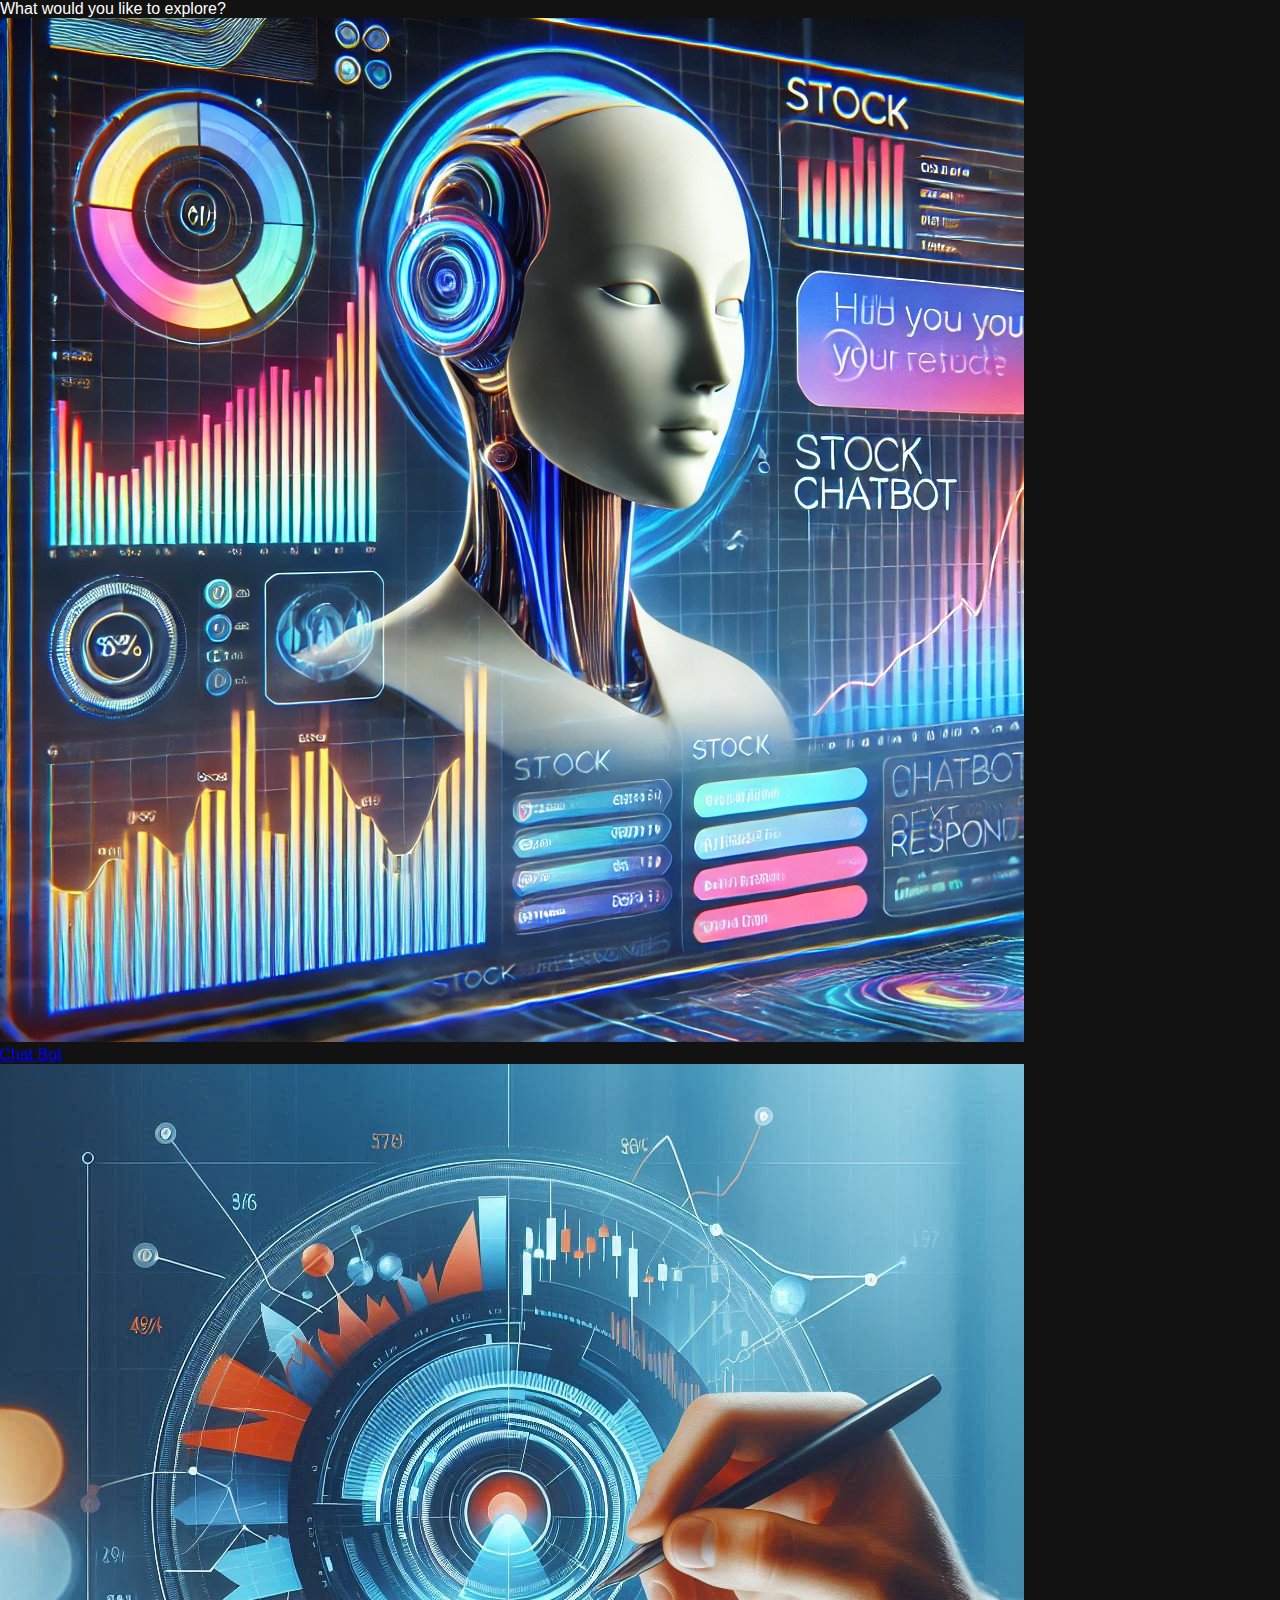
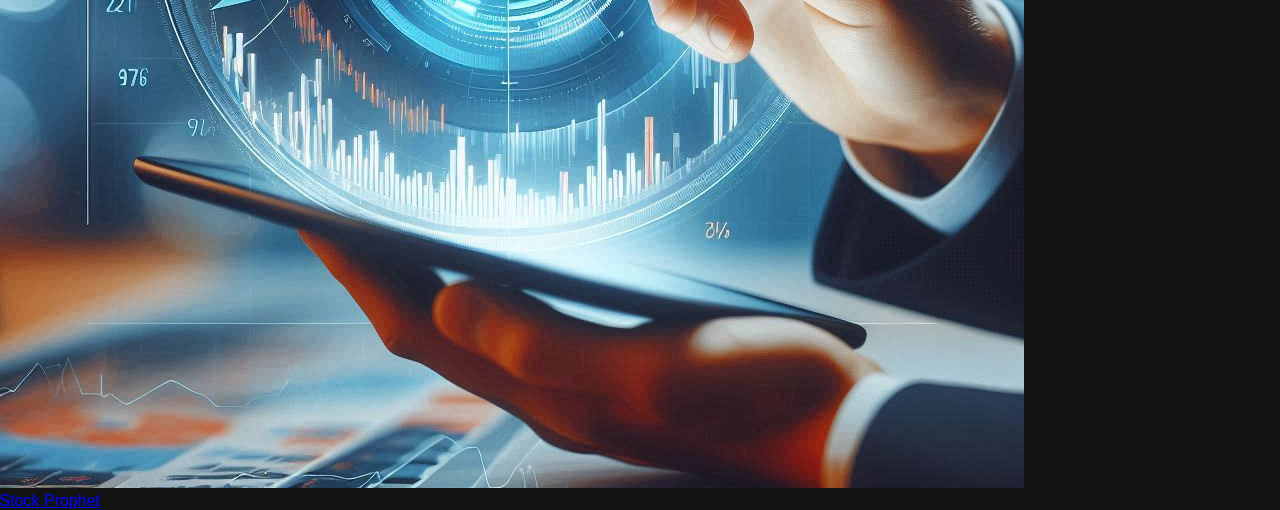
<file: frontend/index.html>
<!DOCTYPE html>
<html lang="en">
<head>
    <meta charset="UTF-8">
    <meta name="viewport" content="width=device-width, initial-scale=1.0">
    <title>Stock Bot</title>
    <link rel="stylesheet" href="/static/style.css">
</head>
<body>
    <div class="bg-animation">
        <div id="stars"></div>
        <div id="stars2"></div>
        <div id="stars3"></div>
        <div id="stars4"></div>
    </div>

    <div class="container">
        <div class="title">What would you like to explore?</div>
        <div class="options">
            <a href="/frontend/chat.html" class="option">
                <img src="/static/chatbot.png" alt="Chatbot Image">
                <div class="option-text">Chat Bot</div>
            </a>
            <a href="/frontend/forecast.html" class="option">
                <img src="/static/forecast.png" alt="Forecast Image">
                <div class="option-text">Stock Prophet</div>
            </a>
        </div>
    </div>
</body>
</html>
</file>
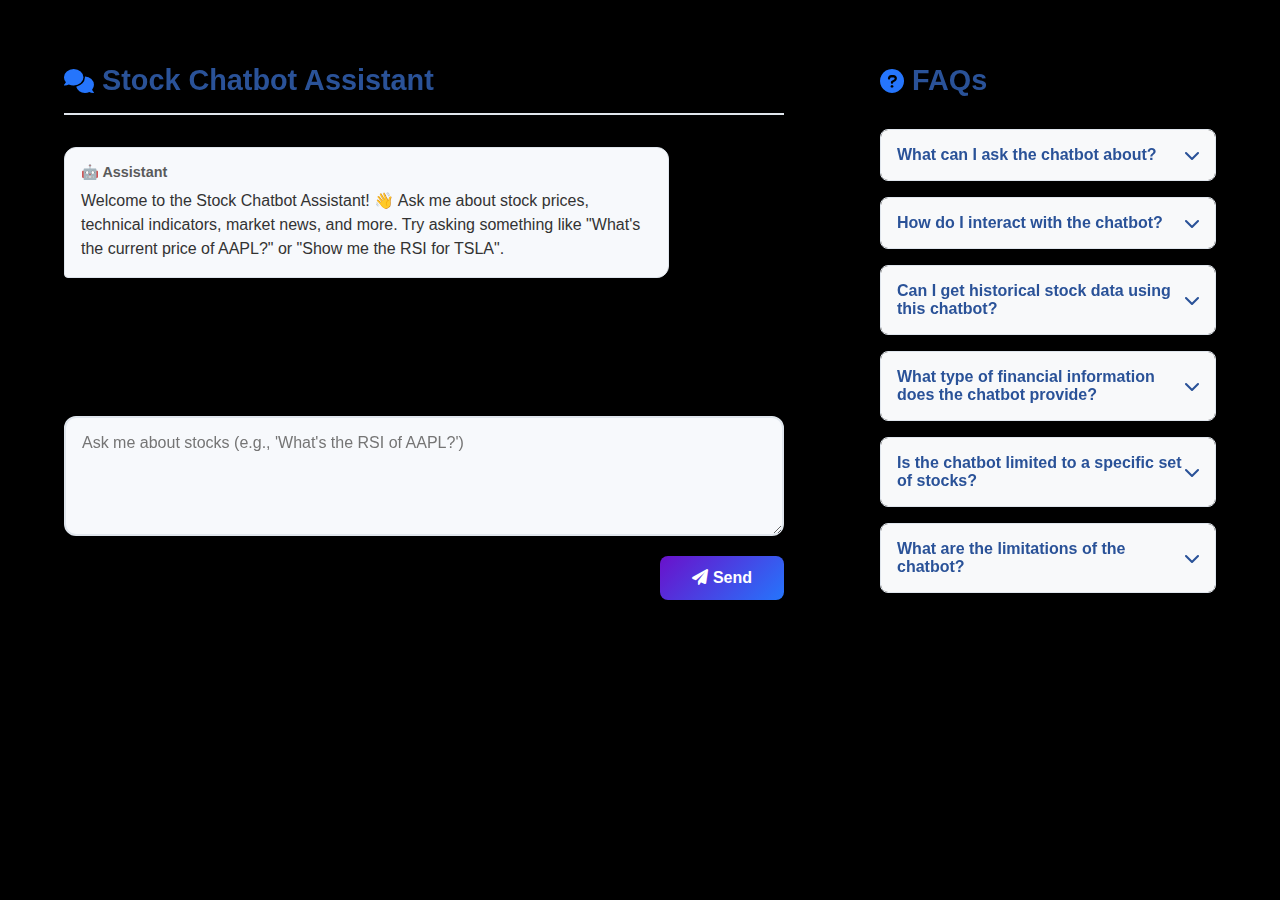
<file: frontend/chat.html>
<!DOCTYPE html>
<html lang="en">
<head>
    <meta charset="UTF-8">
    <meta name="viewport" content="width=device-width, initial-scale=1.0">
    <title>💬 Stock Chatbot Assistant</title>
    <link href="https://cdnjs.cloudflare.com/ajax/libs/font-awesome/6.0.0/css/all.min.css" rel="stylesheet">
    <style>
        * {
            margin: 0;
            padding: 0;
            box-sizing: border-box;
        }

        body {
            background: #000;
            font-family: 'Segoe UI', Tahoma, Geneva, Verdana, sans-serif;
            min-height: 100vh;
            color: #fff;
        }

        .main-container {
            display: grid;
            grid-template-columns: 1fr 400px;
            gap: 2rem;
            padding: 2rem;
            max-width: 1400px;
            margin: 0 auto;
            min-height: 100vh;
        }

        .chat-section {
            background: rgba(0, 0, 0, 0.6);
            border-radius: 16px;
            padding: 2rem;
            box-shadow: 0 20px 40px rgba(0, 0, 0, 0.1);
            backdrop-filter: blur(10px);
            display: flex;
            flex-direction: column;
            height: fit-content;
            min-height: 600px;
        }

        .faq-section {
            background: rgba(0, 0, 0, 0.6);
            border-radius: 16px;
            padding: 2rem;
            box-shadow: 0 20px 40px rgba(0, 0, 0, 0.1);
            backdrop-filter: blur(10px);
            height: fit-content;
        }

        .chat-header {
            display: flex;
            align-items: center;
            margin-bottom: 2rem;
            padding-bottom: 1rem;
            border-bottom: 2px solid #e0e6ed;
        }

        .chat-header h2 {
            color: #2a5298;
            font-size: 1.8rem;
            font-weight: 600;
            margin-left: 0.5rem;
        }

        .chat-messages {
            flex: 1;
            overflow-y: auto;
            margin-bottom: 1.5rem;
            max-height: 400px;
            padding-right: 0.5rem;
        }

        .message {
            margin-bottom: 1rem;
            padding: 1rem;
            border-radius: 12px;
            animation: slideIn 0.3s ease-out;
            max-width: 85%;
        }

        .message.user {
            background: linear-gradient(135deg, #6a11cb 0%, #2575fc 100%);
            color: white;
            margin-left: auto;
            border-bottom-right-radius: 4px;
        }

        .message.bot {
            background: #f7f9fc;
            border: 1px solid #e0e6ed;
            color: #333;
            border-bottom-left-radius: 4px;
        }

        .message-role {
            font-weight: 600;
            font-size: 0.9rem;
            margin-bottom: 0.5rem;
            opacity: 0.8;
        }

        .message-content {
            line-height: 1.5;
            word-wrap: break-word;
        }

        .input-section {
            display: flex;
            flex-direction: column;
            gap: 1rem;
        }

        .input-container {
            position: relative;
        }

        #messageInput {
            width: 100%;
            min-height: 120px;
            padding: 1rem;
            border: 2px solid #e0e6ed;
            border-radius: 12px;
            font-family: inherit;
            font-size: 1rem;
            resize: vertical;
            background: #f7f9fc;
            transition: all 0.3s ease;
        }

        #messageInput:focus {
            outline: none;
            border-color: #2575fc;
            box-shadow: 0 0 0 3px rgba(37, 117, 252, 0.1);
        }

        .input-placeholder {
            position: absolute;
            top: 1rem;
            left: 1rem;
            color: #888;
            pointer-events: none;
            transition: all 0.3s ease;
        }

        .button-container {
            display: flex;
            justify-content: flex-end;
        }

        .send-button {
            background: linear-gradient(135deg, #6a11cb 0%, #2575fc 100%);
            color: white;
            border: none;
            padding: 0.8rem 2rem;
            border-radius: 8px;
            font-size: 1rem;
            font-weight: 600;
            cursor: pointer;
            transition: all 0.3s ease;
            min-width: 100px;
        }

        .send-button:hover {
            background: linear-gradient(135deg, #2575fc 0%, #6a11cb 100%);
            transform: translateY(-2px);
            box-shadow: 0 8px 20px rgba(106, 17, 203, 0.3);
        }

        .send-button:disabled {
            opacity: 0.6;
            cursor: not-allowed;
            transform: none;
        }

        .faq-header {
            display: flex;
            align-items: center;
            margin-bottom: 2rem;
            color: #2a5298;
        }

        .faq-header h2 {
            font-size: 1.8rem;
            font-weight: 600;
            margin-left: 0.5rem;
        }

        .faq-item {
            margin-bottom: 1rem;
            border: 1px solid #e0e6ed;
            border-radius: 8px;
            overflow: hidden;
            background: white;
        }

        .faq-question {
            padding: 1rem;
            background: #f8f9fa;
            cursor: pointer;
            font-weight: 600;
            color: #2a5298;
            transition: background 0.3s ease;
            display: flex;
            justify-content: space-between;
            align-items: center;
        }

        .faq-question:hover {
            background: #e9ecef;
        }

        .faq-answer {
            padding: 1rem;
            display: none;
            background: white;
            color: #666;
            line-height: 1.6;
            border-top: 1px solid #e0e6ed;
        }

        .faq-answer.open {
            display: block;
            animation: slideDown 0.3s ease-out;
        }

        .loading {
            display: flex;
            align-items: center;
            justify-content: center;
            padding: 1rem;
            color: #666;
        }

        .spinner {
            width: 20px;
            height: 20px;
            border: 2px solid #e0e6ed;
            border-top: 2px solid #2575fc;
            border-radius: 50%;
            animation: spin 1s linear infinite;
            margin-right: 0.5rem;
        }

        .error {
            background: #ffebee;
            border: 1px solid #ffcdd2;
            color: #c62828;
            padding: 1rem;
            border-radius: 8px;
            margin-bottom: 1rem;
        }

        @keyframes slideIn {
            from { opacity: 0; transform: translateY(10px); }
            to { opacity: 1; transform: translateY(0); }
        }

        @keyframes slideDown {
            from { opacity: 0; max-height: 0; }
            to { opacity: 1; max-height: 200px; }
        }

        @keyframes spin {
            0% { transform: rotate(0deg); }
            100% { transform: rotate(360deg); }
        }

        @media (max-width: 768px) {
            .main-container {
                grid-template-columns: 1fr;
                padding: 1rem;
                gap: 1rem;
            }

            .chat-section, .faq-section {
                padding: 1.5rem;
            }
        }

        /* Custom scrollbar */
        .chat-messages::-webkit-scrollbar {
            width: 6px;
        }

        .chat-messages::-webkit-scrollbar-track {
            background: #f1f1f1;
            border-radius: 3px;
        }

        .chat-messages::-webkit-scrollbar-thumb {
            background: #c1c1c1;
            border-radius: 3px;
        }

        .chat-messages::-webkit-scrollbar-thumb:hover {
            background: #a8a8a8;
        }
    </style>
</head>
<body>
    <div class="main-container">
        <!-- Chat Section -->
        <div class="chat-section">
            <div class="chat-header">
                <i class="fas fa-comments" style="color: #2575fc; font-size: 1.5rem;"></i>
                <h2>Stock Chatbot Assistant</h2>
            </div>

            <div class="chat-messages" id="chatMessages">
                <!-- Messages will be added here -->
            </div>

            <div class="input-section">
                <div class="input-container">
                    <textarea
                        id="messageInput"
                        placeholder="Ask me about stocks (e.g., 'What's the RSI of AAPL?')"
                        rows="4"
                    ></textarea>
                </div>
                <div class="button-container">
                    <button class="send-button" id="sendButton">
                        <i class="fas fa-paper-plane"></i> Send
                    </button>
                </div>
            </div>
        </div>

        <!-- FAQ Section -->
        <div class="faq-section">
            <div class="faq-header">
                <i class="fas fa-question-circle" style="color: #2575fc; font-size: 1.5rem;"></i>
                <h2>FAQs</h2>
            </div>

            <div class="faq-item">
                <div class="faq-question" onclick="toggleFAQ(this)">
                    What can I ask the chatbot about?
                    <i class="fas fa-chevron-down"></i>
                </div>
                <div class="faq-answer">
                    Feel free to inquire about a wide range of stock-related information, including current stock prices, daily returns, technical indicators, comparisons of stock prices, average trading volume, dividend details, and the latest news.
                </div>
            </div>

            <div class="faq-item">
                <div class="faq-question" onclick="toggleFAQ(this)">
                    How do I interact with the chatbot?
                    <i class="fas fa-chevron-down"></i>
                </div>
                <div class="faq-answer">
                    Type your stock-related questions in the input box provided and press Send. The chatbot will respond with relevant information.
                </div>
            </div>

            <div class="faq-item">
                <div class="faq-question" onclick="toggleFAQ(this)">
                    Can I get historical stock data using this chatbot?
                    <i class="fas fa-chevron-down"></i>
                </div>
                <div class="faq-answer">
                    Yes, you can ask for historical stock prices, moving averages, and other technical indicators over specific periods.
                </div>
            </div>

            <div class="faq-item">
                <div class="faq-question" onclick="toggleFAQ(this)">
                    What type of financial information does the chatbot provide?
                    <i class="fas fa-chevron-down"></i>
                </div>
                <div class="faq-answer">
                    The chatbot provides a comprehensive overview of stock market data. It delivers real-time and historical prices, daily returns, technical indicators, comparative analysis, trading volume, dividend details, and the latest news.
                </div>
            </div>

            <div class="faq-item">
                <div class="faq-question" onclick="toggleFAQ(this)">
                    Is the chatbot limited to a specific set of stocks?
                    <i class="fas fa-chevron-down"></i>
                </div>
                <div class="faq-answer">
                    No, the chatbot can provide information on a wide range of stocks. You can inquire about any publicly traded company by specifying its stock ticker symbol.
                </div>
            </div>

            <div class="faq-item">
                <div class="faq-question" onclick="toggleFAQ(this)">
                    What are the limitations of the chatbot?
                    <i class="fas fa-chevron-down"></i>
                </div>
                <div class="faq-answer">
                    The chatbot is designed to offer information on publicly traded stocks. However, please note that it might not have data for all stocks, and the information provided may not be real-time. Additionally, it may not cover every financial metric or event related to stocks. We recommend entering one query at a time for the best results.
                </div>
            </div>
        </div>
    </div>

    <script>
        class StockChatbot {
            constructor() {
                this.messages = [];
                this.isLoading = false;
                this.init();
            }

            init() {
                this.messageInput = document.getElementById('messageInput');
                this.sendButton = document.getElementById('sendButton');
                this.chatMessages = document.getElementById('chatMessages');

                // Event listeners
                this.sendButton.addEventListener('click', () => this.sendMessage());
                this.messageInput.addEventListener('keypress', (e) => {
                    if (e.key === 'Enter' && !e.shiftKey) {
                        e.preventDefault();
                        this.sendMessage();
                    }
                });

                // Auto-resize textarea
                this.messageInput.addEventListener('input', () => {
                    this.messageInput.style.height = 'auto';
                    this.messageInput.style.height = Math.min(this.messageInput.scrollHeight, 200) + 'px';
                });

                // Welcome message
                this.addMessage('bot', 'Welcome to the Stock Chatbot Assistant! 👋 Ask me about stock prices, technical indicators, market news, and more. Try asking something like "What\'s the current price of AAPL?" or "Show me the RSI for TSLA".');
            }

            async sendMessage() {
                const message = this.messageInput.value.trim();
                if (!message || this.isLoading) return;

                // Add user message
                this.addMessage('user', message);
                this.messageInput.value = '';
                this.messageInput.style.height = 'auto';

                // Show loading
                this.setLoading(true);

                try {
                    const response = await fetch('/api/chat', {
                        method: 'POST',
                        headers: {
                            'Content-Type': 'application/json',
                        },
                        body: JSON.stringify({ message: message })
                    });

                    if (!response.ok) {
                        throw new Error(`Server error: ${response.status}`);
                    }

                    const data = await response.json();

                    // Add bot response
                    this.addMessage('bot', data.response || 'Sorry, I couldn\'t process your request.');

                } catch (error) {
                    console.error('Error:', error);
                    this.addMessage('bot', '❌ Sorry, I encountered an error processing your request. Please try again or check your connection.', true);
                } finally {
                    this.setLoading(false);
                }
            }

            addMessage(role, content, isError = false) {
                const messageDiv = document.createElement('div');
                messageDiv.className = `message ${role}`;

                if (isError) {
                    messageDiv.classList.add('error');
                }

                const roleDiv = document.createElement('div');
                roleDiv.className = 'message-role';
                roleDiv.textContent = role === 'user' ? '👤 You' : '🤖 Assistant';

                const contentDiv = document.createElement('div');
                contentDiv.className = 'message-content';
                contentDiv.textContent = content;

                messageDiv.appendChild(roleDiv);
                messageDiv.appendChild(contentDiv);

                this.chatMessages.appendChild(messageDiv);
                this.scrollToBottom();

                // Store message
                this.messages.push({ role, content });
            }

            setLoading(loading) {
                this.isLoading = loading;
                this.sendButton.disabled = loading;

                if (loading) {
                    // Add loading message
                    const loadingDiv = document.createElement('div');
                    loadingDiv.className = 'loading';
                    loadingDiv.id = 'loadingMessage';
                    loadingDiv.innerHTML = '<div class="spinner"></div>Assistant is thinking...';
                    this.chatMessages.appendChild(loadingDiv);
                    this.scrollToBottom();
                } else {
                    // Remove loading message
                    const loadingMessage = document.getElementById('loadingMessage');
                    if (loadingMessage) {
                        loadingMessage.remove();
                    }
                }
            }

            scrollToBottom() {
                this.chatMessages.scrollTop = this.chatMessages.scrollHeight;
            }
        }

        // FAQ functionality
        function toggleFAQ(element) {
            const answer = element.nextElementSibling;
            const icon = element.querySelector('i');

            // Close all other FAQs
            document.querySelectorAll('.faq-answer').forEach(faq => {
                if (faq !== answer) {
                    faq.classList.remove('open');
                    faq.previousElementSibling.querySelector('i').style.transform = 'rotate(0deg)';
                }
            });

            // Toggle current FAQ
            answer.classList.toggle('open');
            icon.style.transform = answer.classList.contains('open') ? 'rotate(180deg)' : 'rotate(0deg)';
        }

        // Initialize chatbot when DOM is loaded
        document.addEventListener('DOMContentLoaded', () => {
            new StockChatbot();
        });
    </script>
</body>
</html>
</file>
<file: static/style.css>
body {
    font-family: 'Inter', sans-serif;
    background-color: #121212;
    color: #ffffff;
    margin: 0;
    padding: 0;
}
</file>
